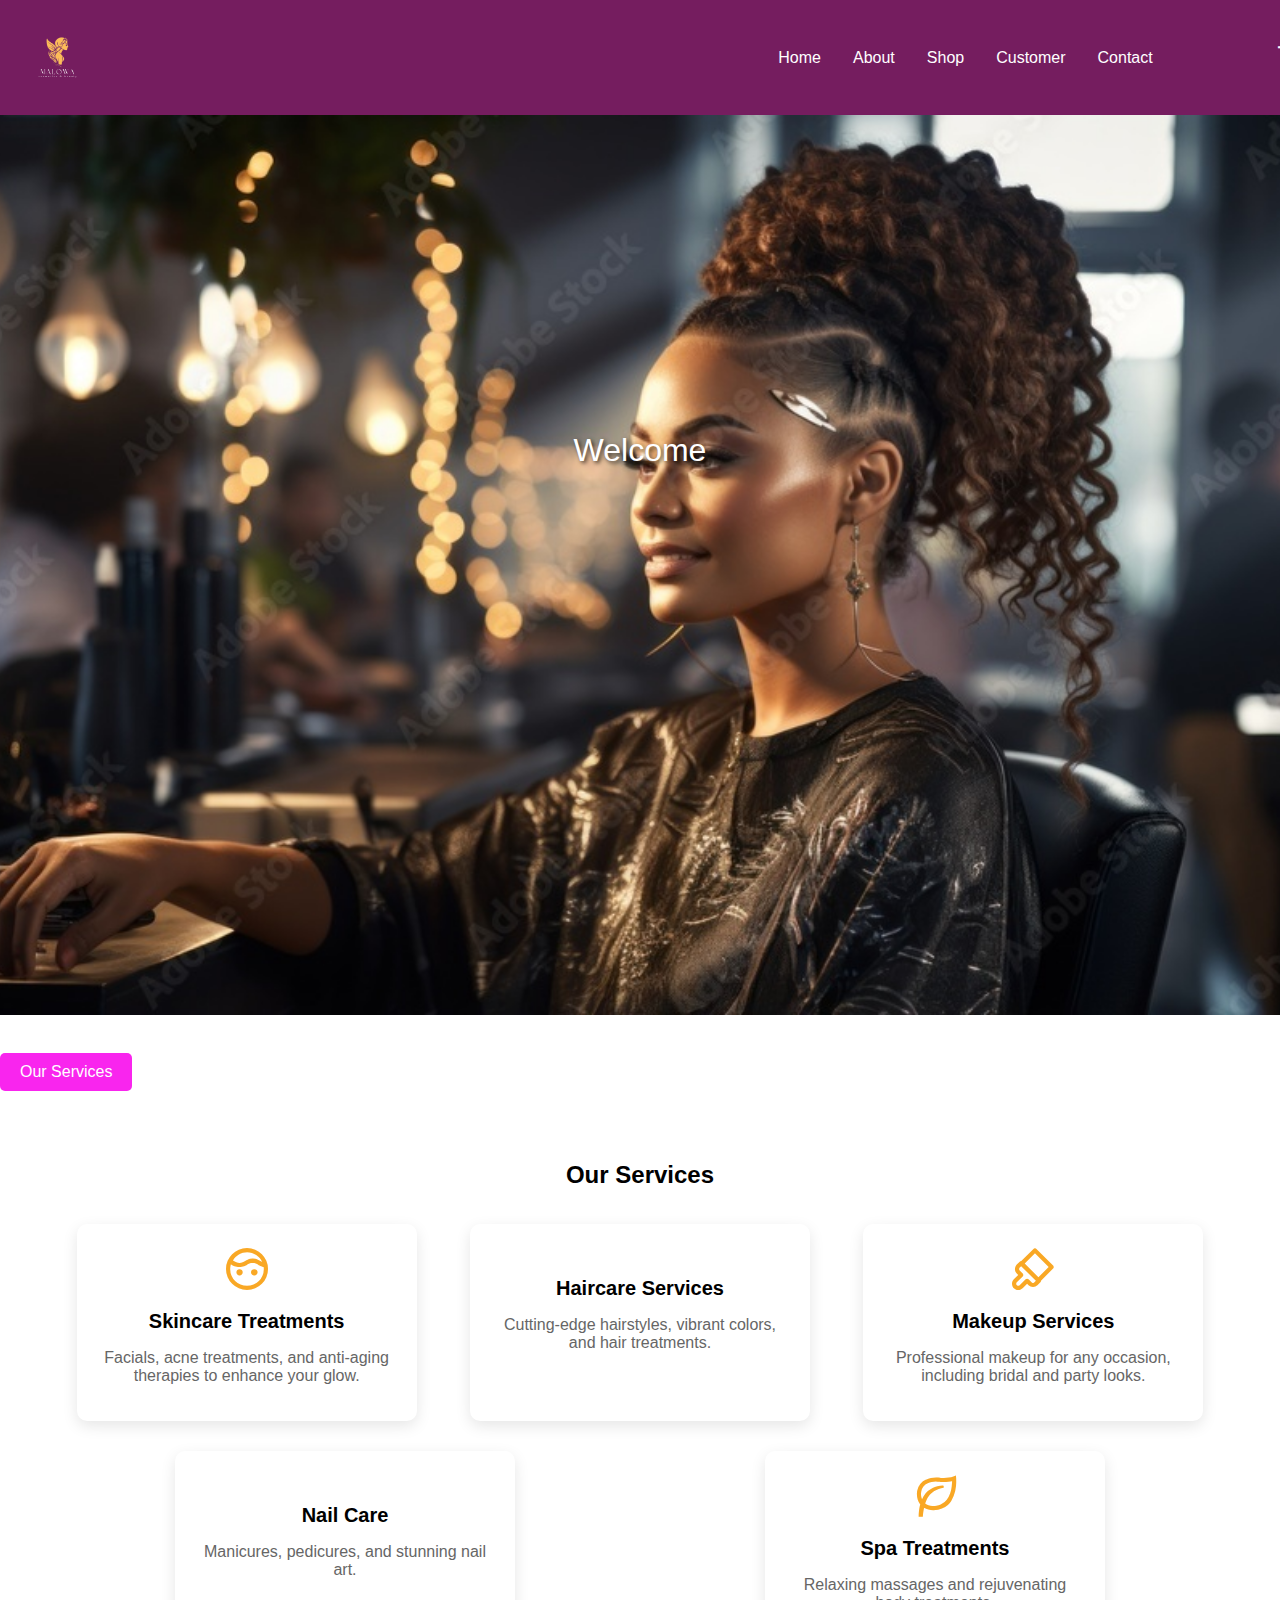
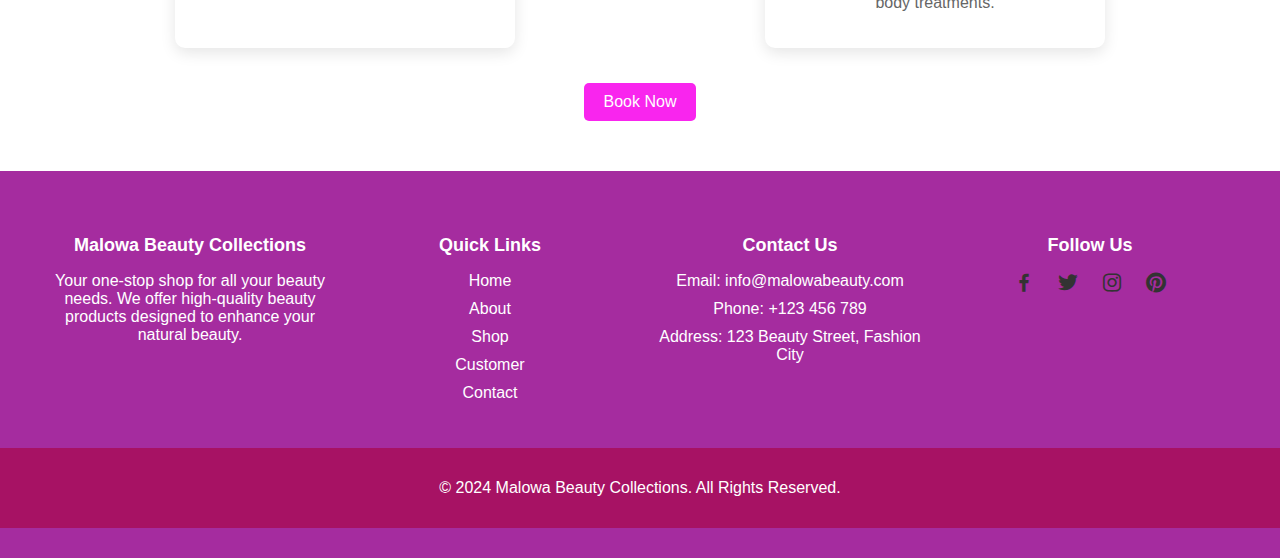
<file: index.html>
<!DOCTYPE html>
<html lang="en">
    <head>

    <title>beauty shop</title>
    <!--link to css -->
    <link rel="stylesheet"href="style.css">
    <link href='https://unpkg.com/boxicons@2.1.4/css/boxicons.min.css' rel='stylesheet'>
    <style>
        .services {
    padding: 50px;
    text-align: center;
}

.services-container {
    display: flex;
    justify-content: space-around;
    flex-wrap: wrap;
}

.service-box {
    width: 300px;
    padding: 20px;
    background-color: #fff;
    margin: 15px;
    border-radius: 10px;
    box-shadow: 0 5px 15px rgba(0, 0, 0, 0.1);
    transition: transform 0.3s;
}

.service-box:hover {
    transform: translateY(-10px);
}

.service-box i {
    font-size: 50px;
    color: #f9a825;
}

.service-box h3 {
    margin: 15px 0;
    font-size: 20px;
}

.service-box p {
    font-size: 16px;
    color: #666;
}

.btn {
    display: inline-block;
    margin-top: 20px;
    padding: 10px 20px;
    background-color: #f925ee;
    color: white;
    text-decoration: none;
    border-radius: 5px;
}

.btn:hover {
    background-color:#612b4c;
}


.modal {
    display: none;
    position: fixed;
    z-index: 1;
    left: 0;
    top: 0;
    width: 100%;
    height: 100%;
    overflow: auto;
    background-color: rgba(0, 0, 0, 0.5);
}

.modal-content {
    background-color: white;
    margin: 15% auto;
    padding: 20px;
    border-radius: 10px;
    width: 80%;
    max-width: 500px;
    border: 1px solid #888;
    position: relative;
    box-shadow: 0 4px 8px rgba(0, 0, 0, 0.2);

    
    
}

.close {
    float: right;
    font-size: 30px;
    cursor: pointer;
    
}

.close:hover {
    color: red;
}
.modal-content h2 {
    text-align: center;
    color: #e741be;
    margin-bottom: 20px;
    font-size: 24px;
}
.modal-content form {
    display: flex;
    flex-direction: column;
    gap: 15px;
}
.modal-content input[type="text"],
.modal-content input[type="email"],
.modal-content select,
.modal-content textarea {
    width: 100%;
    padding: 10px;
    margin: 5px 0 15px 0;
    display: inline-block;
    border: 1px solid #ccc;
    border-radius: 5px;
    box-sizing: border-box;
    font-size: 16px;
}
.modal-content select {
    padding: 10px;
    background-color: #fff;
    cursor: pointer;
}

.modal-content textarea {
    height: 100px;
    resize: none; /* Prevent resize */
}






    </style>
    
        
    </head>
        <body>
            <header>
                <a href="#" class="logo"><img src="mylogo.png" alt=""></a>
                
                <nav>
                    <a class="nav-item nav-link" href="index.html">Home</a>
                    <a class="nav-item nav-link" href="about.html">About</a>
                    <a class="nav-item nav-link" href="shop.html">Shop</a>
                    <a class="nav-item nav-link" href="customer.html">Customer</a>
                    <a class="nav-item nav-link" href="contact.html">Contact</a>
                </nav>
                <div class="bx bx-menu" id="menu-icon"></div>
                <div class="cart-icon">
                    <i class="bx bx-cart"></i>
                    <span id="cart-count">0</span>
                </div>
            </header>


            <section class="home" id="home">

                    <div class="hero">
                        <div class="slides">
                            <div class="slide" style="background-image: url('0.jpeg');"></div>
                            <div class="slide" style="background-image:url('5.jpeg');"></div>
                            <div class="slide" style="background-image: url('6.jpeg');"></div>
                        </div>
                    </div> 

                    
                        <div class="text" id="typing-text">
                        <h1>Welcome To Malowa Beauty Collections!</h1>
                        <p>Discover amazing content just tailored for you.</p>
                        </div>
            </section>
            <br>
            <a href="#services" class="btn">Our Services</a>

    <!--Services Section -->
    <section class="services" id="services">
        <h2>Our Services</h2>
        <div class="services-container">
            <div class="service-box">
                <i class='bx bx-face'></i>
                <h3>Skincare Treatments</h3>
                <p>Facials, acne treatments, and anti-aging therapies to enhance your glow.</p>
            </div>
            <div class="service-box">
                <i class='bx bx-scissors'></i>
                <h3>Haircare Services</h3>
                <p>Cutting-edge hairstyles, vibrant colors, and hair treatments.</p>
            </div>
            <div class="service-box">
                <i class='bx bx-brush'></i>
                <h3>Makeup Services</h3>
                <p>Professional makeup for any occasion, including bridal and party looks.</p>
            </div>
            <div class="service-box">
                <i class='bx bx-hand'></i>
                <h3>Nail Care</h3>
                <p>Manicures, pedicures, and stunning nail art.</p>
            </div>
            <div class="service-box">
                <i class='bx bx-leaf'></i>
                <h3>Spa Treatments</h3>
                <p>Relaxing massages and rejuvenating body treatments.</p>
            </div>
        </div>
        <a href="#" class="btn" id="book-btn">Book Now</a>
    </section>

    <!-- Booking Modal -->
    <div id="booking-modal" class="modal">
        <div class="modal-content">
            <span class="close">&times;</span>
            <h2>Book a Service</h2>
            <form action="https://formspree.io/f/xrbgbjqq"method="post" id="booking-form">
                <input type="text" name="name" placeholder="Your Name" required>
                <input type="email" name="email" placeholder="Your Email" required>
                <select name="service" required>
                    <option value="">Select Service</option>
                    <option value="Skincare">Skincare Treatments</option>
                    <option value="Haircare">Haircare Services</option>
                    <option value="Makeup">Makeup Services</option>
                    <option value="Nailcare">Nail Care</option>
                    <option value="Spa">Spa Treatments</option>
                </select>
                <textarea name="message" placeholder="Any special requests"></textarea>
                <input type="submit" value="Book Now" class="btn">
            </form>
        </div>
    </div>
    
            
            <footer>
                <div class="footer-container">
                    <div class="footer-row">
                        <!-- About Section -->
                        <div class="footer-col">
                            <h4>Malowa Beauty Collections</h4>
                            <p>Your one-stop shop for all your beauty needs. We offer high-quality beauty products designed to enhance your natural beauty.</p>
                        </div>
            
                        <!-- Quick Links -->
                        <div class="footer-col">
                            <h4>Quick Links</h4>
                            <ul>
                                <li><a href="index.html">Home</a></li>
                                <li><a href="about.html">About</a></li>
                                <li><a href="shop.html">Shop</a></li>
                                <li><a href="customer.html">Customer</a></li>
                                <li><a href="contact.html">Contact</a></li>
                            </ul>
                        </div>
            
                        <!-- Contact Info -->
                        <div class="footer-col">
                            <h4>Contact Us</h4>
                            <ul>
                                <li>Email: info@malowabeauty.com</li>
                                <li>Phone: +123 456 789</li>
                                <li>Address: 123 Beauty Street, Fashion City</li>
                            </ul>
                        </div>
            
                        <!-- Social Media Links -->
                        <div class="footer-col">
                            <h4>Follow Us</h4>
                            <div class="social-links">
                                <a href="#"><i class='bx bxl-facebook'></i></a>
                                <a href="#"><i class='bx bxl-twitter'></i></a>
                                <a href="#"><i class='bx bxl-instagram'></i></a>
                                <a href="#"><i class='bx bxl-pinterest'></i></a>
                            </div>
                        </div>
                    </div>
                </div>
            
                <div class="footer-bottom">
                    <p>&copy; 2024 Malowa Beauty Collections. All Rights Reserved.</p>
                </div>
            </footer>
            
                        
                            
                        


                        
                        
                        
            <!--link to js-->
            <script src="main.js"></script>
            
        </body>
</html>
</file>
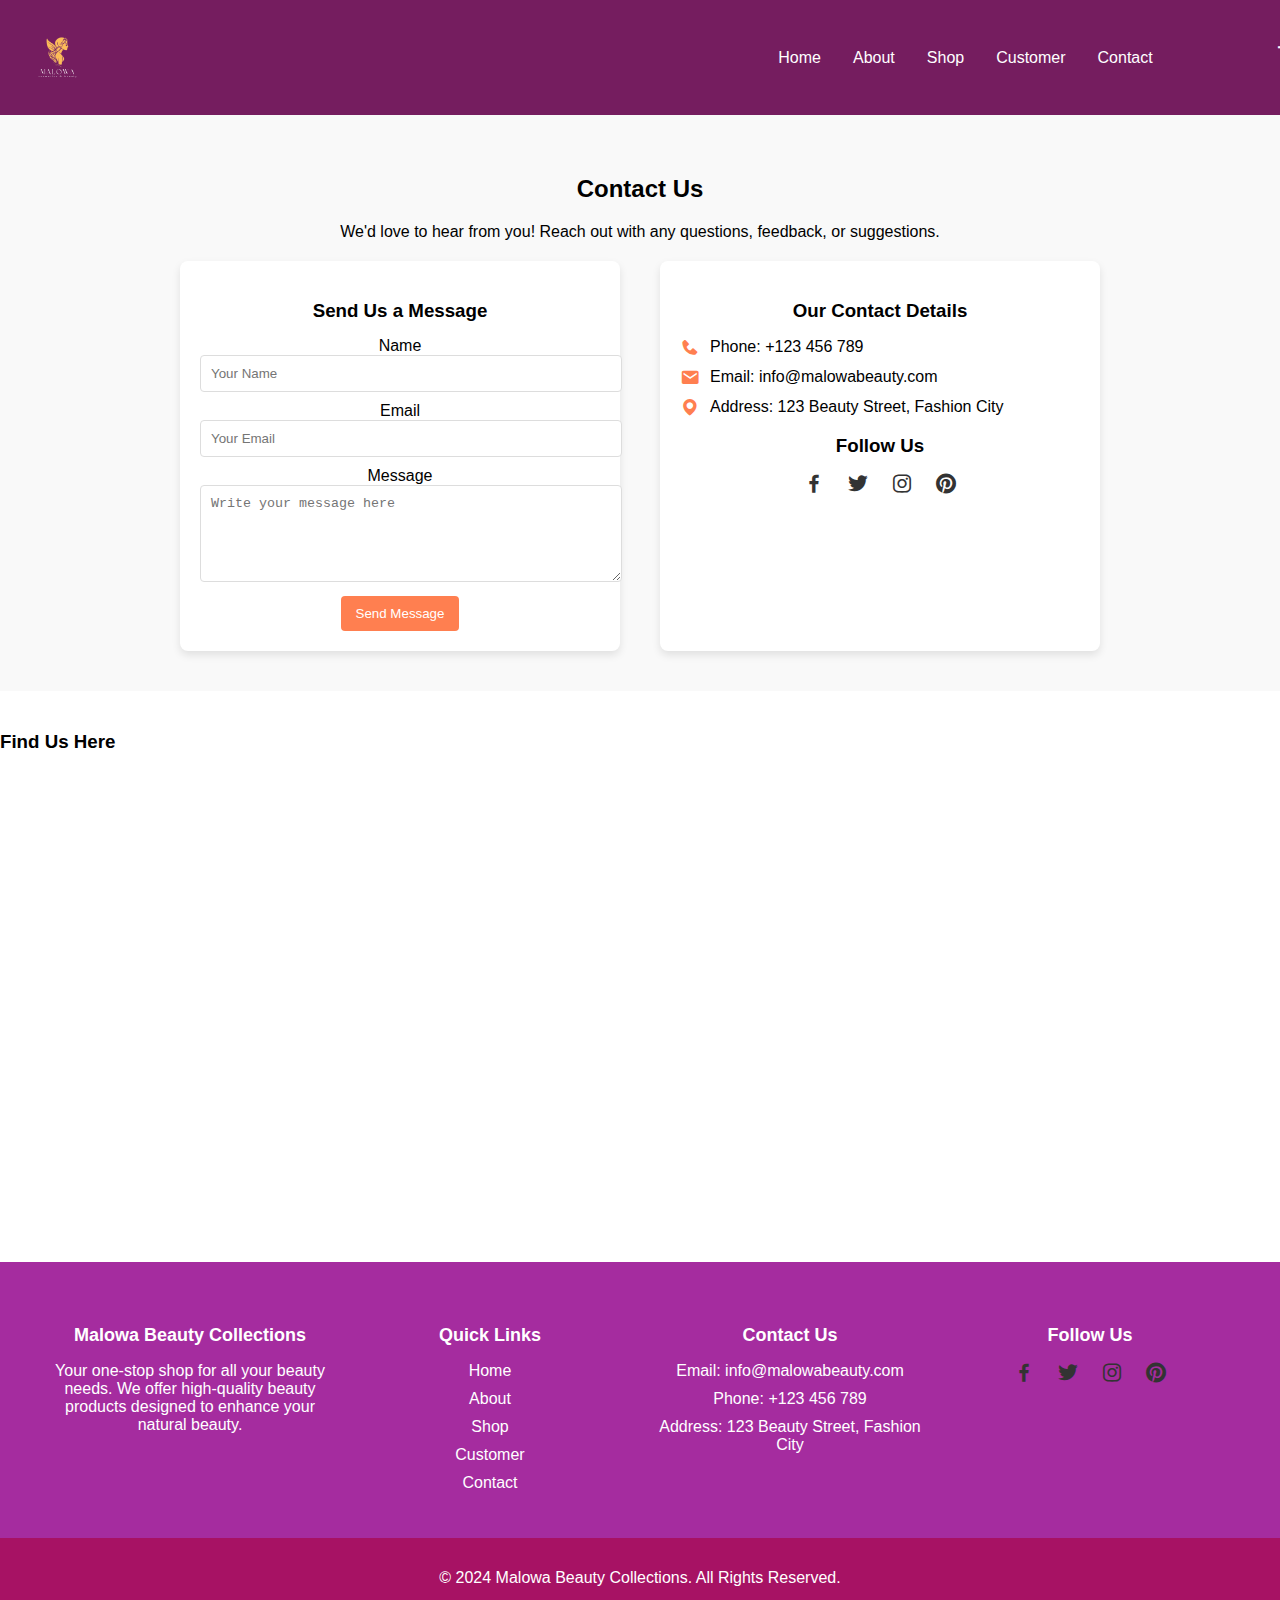
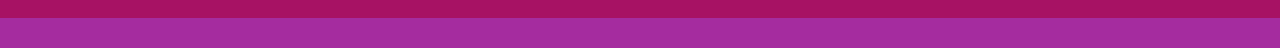
<file: contact.html>
<!DOCTYPE html>
<html lang="en">
    <head>
        <title>beauty shop</title>
        <!--link to css -->
        <link rel="stylesheet"href="style.css">
        <link href='https://unpkg.com/boxicons@2.1.4/css/boxicons.min.css' rel='stylesheet'>
        
    </head>
        <body>
            <header>
                <a href="#" class="logo"><img src="mylogo.png" alt=""></a>
                
                <nav>
                    <a class="nav-item nav-link" href="index.html">Home</a>
                    <a class="nav-item nav-link" href="about.html">About</a>
                    <a class="nav-item nav-link" href="shop.html">Shop</a>
                    <a class="nav-item nav-link" href="customer.html">Customer</a>
                    <a class="nav-item nav-link" href="contact.html">Contact</a>
                </nav>
                <div class="bx bx-menu" id="menu-icon"></div>
                <div class="cart-icon">
                    <i class="bx bx-cart"></i>
                    <span id="cart-count">0</span>
                </div>
            </header>
           <!-- Contact Section -->
    <section class="contact">
        <div class="heading">
            <h2>Contact Us</h2>
            <p>We'd love to hear from you! Reach out with any questions, feedback, or suggestions.</p>
        </div>
        <div class="contact-container">
            <!-- Contact Form -->
            <div class="contact-form">
                <h3>Send Us a Message</h3>
                <form action="submit_contact.php" method="post">
                    <label for="name">Name</label>
                    <input type="text" id="name" name="name" required placeholder="Your Name">
                    
                    <label for="email">Email</label>
                    <input type="email" id="email" name="email" required placeholder="Your Email">
                    
                    <label for="message">Message</label>
                    <textarea id="message" name="message" rows="5" required placeholder="Write your message here"></textarea>
                    
                    <button type="submit">Send Message</button>
                </form>
            </div>

            <!-- Contact Information -->
            <div class="contact-info">
                <h3>Our Contact Details</h3>
                <ul>
                    <li><i class="bx bxs-phone"></i> Phone: +123 456 789</li>
                    <li><i class="bx bxs-envelope"></i> Email: info@malowabeauty.com</li>
                    <li><i class="bx bxs-map"></i> Address: 123 Beauty Street, Fashion City</li>
                </ul>
                <h3>Follow Us</h3>
                <div class="social-links">
                    <a href="#"><i class="bx bxl-facebook"></i></a>
                    <a href="#"><i class="bx bxl-twitter"></i></a>
                    <a href="#"><i class="bx bxl-instagram"></i></a>
                    <a href="#"><i class="bx bxl-pinterest"></i></a>
                </div>
            </div>
        </div>
    </section>

    <!-- Map Section (Optional) -->
    <section class="map">
        <h3>Find Us Here</h3>
        <iframe src="https://www.google.com/maps/embed?pb=!1m18!1m12!1m3!1d255348.1558936944!2d34.57335206921578!3d-0.07462917280111758!2m3!1f0!2f0!3f0!3m2!1i1024!2i768!4f13.1!3m3!1m2!1s0x182aa437ad4ac81d%3A0x2012a439d6248dd2!2sKisumu!5e0!3m2!1sen!2ske!4v1729866772966!5m2!1sen!2ske" width="100%" height="450" style="border:0;" allowfullscreen="" loading="lazy" referrerpolicy="no-referrer-when-downgrade"></iframe>
    </section>
 
            
<footer>
    <div class="footer-container">
        <div class="footer-row">
            <!-- About Section -->
            <div class="footer-col">
                <h4>Malowa Beauty Collections</h4>
                <p>Your one-stop shop for all your beauty needs. We offer high-quality beauty products designed to enhance your natural beauty.</p>
            </div>

            <!-- Quick Links -->
            <div class="footer-col">
                <h4>Quick Links</h4>
                <ul>
                    <li><a href="index.html">Home</a></li>
                    <li><a href="about.html">About</a></li>
                    <li><a href="shop.html">Shop</a></li>
                    <li><a href="customer.html">Customer</a></li>
                    <li><a href="contact.html">Contact</a></li>
                </ul>
            </div>

            <!-- Contact Info -->
            <div class="footer-col">
                <h4>Contact Us</h4>
                <ul>
                    <li>Email: info@malowabeauty.com</li>
                    <li>Phone: +123 456 789</li>
                    <li>Address: 123 Beauty Street, Fashion City</li>
                </ul>
            </div>

            <!-- Social Media Links -->
            <div class="footer-col">
                <h4>Follow Us</h4>
                <div class="social-links">
                    <a href="#"><i class='bx bxl-facebook'></i></a>
                    <a href="#"><i class='bx bxl-twitter'></i></a>
                    <a href="#"><i class='bx bxl-instagram'></i></a>
                    <a href="#"><i class='bx bxl-pinterest'></i></a>
                </div>
            </div>
        </div>
    </div>

    <div class="footer-bottom">
        <p>&copy; 2024 Malowa Beauty Collections. All Rights Reserved.</p>
    </div>
</footer>

            
                
            


            
            
            
<!--link to js-->
<script src="main.js"></script>

</body>
</html>
</file>
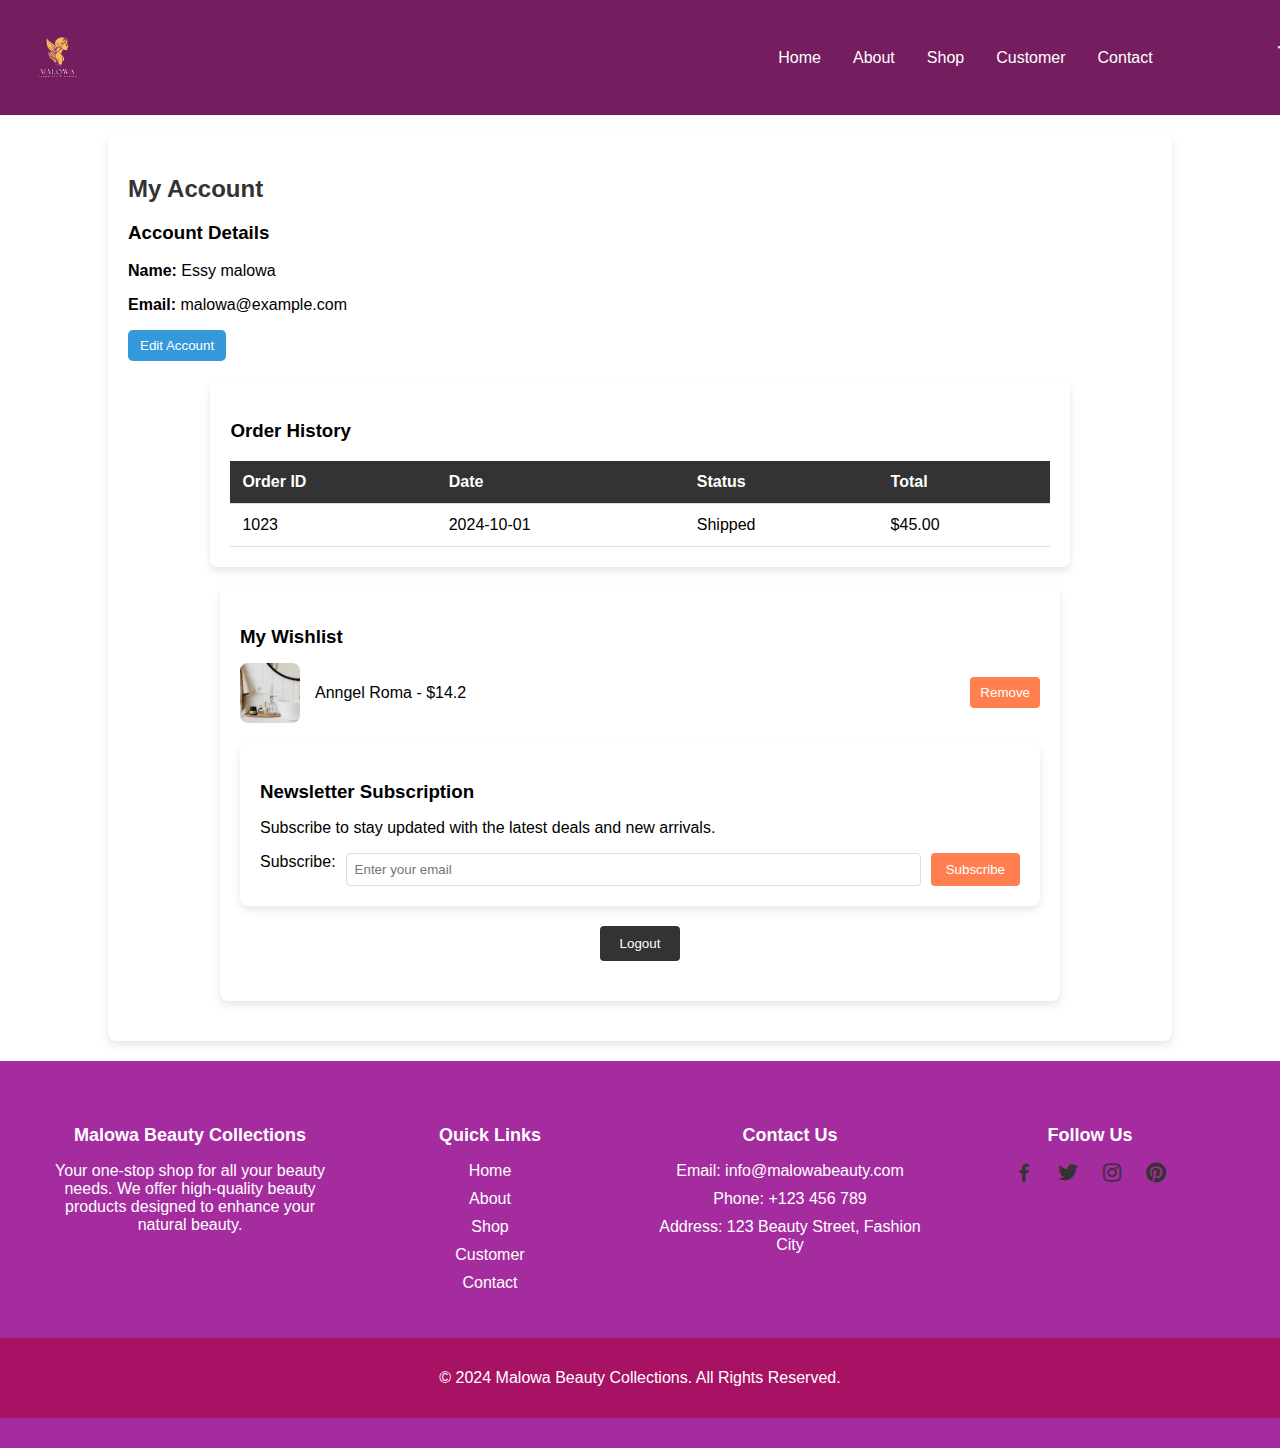
<file: customer.html>
<!DOCTYPE html>
<html lang="en">
    <head>
        <title>beauty shop</title>
        <!--link to css -->
        <link rel="stylesheet"href="style.css">
        <link href='https://unpkg.com/boxicons@2.1.4/css/boxicons.min.css' rel='stylesheet'>
        
    </head>
        <body>
            <header>
                <a href="#" class="logo"><img src="mylogo.png" alt=""></a>
                
                <nav>
                    <a class="nav-item nav-link" href="index.html">Home</a>
                    <a class="nav-item nav-link" href="about.html">About</a>
                    <a class="nav-item nav-link" href="shop.html">Shop</a>
                    <a class="nav-item nav-link" href="customer.html">Customer</a>
                    <a class="nav-item nav-link" href="contact.html">Contact</a>
                </nav>
                <div class="bx bx-menu" id="menu-icon"></div>
                <div class="cart-icon">
                    <i class="bx bx-cart"></i>
                    <span id="cart-count">0</span> <!-- Cart count badge -->
                </div>
            </header>
            <section class="account-overview">
                <h2>My Account</h2>
                <div class="account-details">
                    <h3>Account Details</h3>
                    <p><strong>Name:</strong> Essy malowa</p>
                    <p><strong>Email:</strong> malowa@example.com</p>
                    <button onclick="editAccount()">Edit Account</button>
                </div>
                <section class="order-history">
                    <h3>Order History</h3>
                    <table>
                        <tr>
                            <th>Order ID</th>
                            <th>Date</th>
                            <th>Status</th>
                            <th>Total</th>
                        </tr>
                        <tr>
                            <td>1023</td>
                            <td>2024-10-01</td>
                            <td>Shipped</td>
                            <td>$45.00</td>
                        </tr>
                    </table>
                </section>
                <section class="wishlist">
                    <h3>My Wishlist</h3>
                    <div class="wishlist-items">
                        <div class="wishlist-item">
                            <img src="pro1.jpg" alt="Product Image">
                            <p>Anngel Roma - $14.2</p>
                            <button onclick="removeFromWishlist()">Remove</button>
                        </div>
                        
                    </div>
                    <section class="newsletter-subscription">
                        <h3>Newsletter Subscription</h3>
                        <p>Subscribe to stay updated with the latest deals and new arrivals.</p>
                        <form id="subscription-form">
                            <label for="subscribe">Subscribe:</label>
                            <input type="email" id="subscribe-email" name="email" placeholder="Enter your email" required>
                            <button type="submit">Subscribe</button>
                        </form>
                    </section>
                
                    <!-- Logout Button -->
                    <div class="logout-section">
                        <button onclick="logout()">Logout</button>
                    </div> 
                </section>
            </section>
            <footer>
                <div class="footer-container">
                    <div class="footer-row">
                        <!-- About Section -->
                        <div class="footer-col">
                            <h4>Malowa Beauty Collections</h4>
                            <p>Your one-stop shop for all your beauty needs. We offer high-quality beauty products designed to enhance your natural beauty.</p>
                        </div>
            
                        <!-- Quick Links -->
                        <div class="footer-col">
                            <h4>Quick Links</h4>
                            <ul>
                                <li><a href="index.html">Home</a></li>
                                <li><a href="about.html">About</a></li>
                                <li><a href="shop.html">Shop</a></li>
                                <li><a href="customer.html">Customer</a></li>
                                <li><a href="contact.html">Contact</a></li>
                            </ul>
                        </div>
            
                        <!-- Contact Info -->
                        <div class="footer-col">
                            <h4>Contact Us</h4>
                            <ul>
                                <li>Email: info@malowabeauty.com</li>
                                <li>Phone: +123 456 789</li>
                                <li>Address: 123 Beauty Street, Fashion City</li>
                            </ul>
                        </div>
            
                        <!-- Social Media Links -->
                        <div class="footer-col">
                            <h4>Follow Us</h4>
                            <div class="social-links">
                                <a href="#"><i class='bx bxl-facebook'></i></a>
                                <a href="#"><i class='bx bxl-twitter'></i></a>
                                <a href="#"><i class='bx bxl-instagram'></i></a>
                                <a href="#"><i class='bx bxl-pinterest'></i></a>
                            </div>
                        </div>
                    </div>
                </div>
            
                <div class="footer-bottom">
                    <p>&copy; 2024 Malowa Beauty Collections. All Rights Reserved.</p>
                </div>
            </footer>
            
                        
                            
                        


                        
                        
                        
            <!--link to js-->
            <script src="main.js"></script>
            
        </body>
</html>
</file>
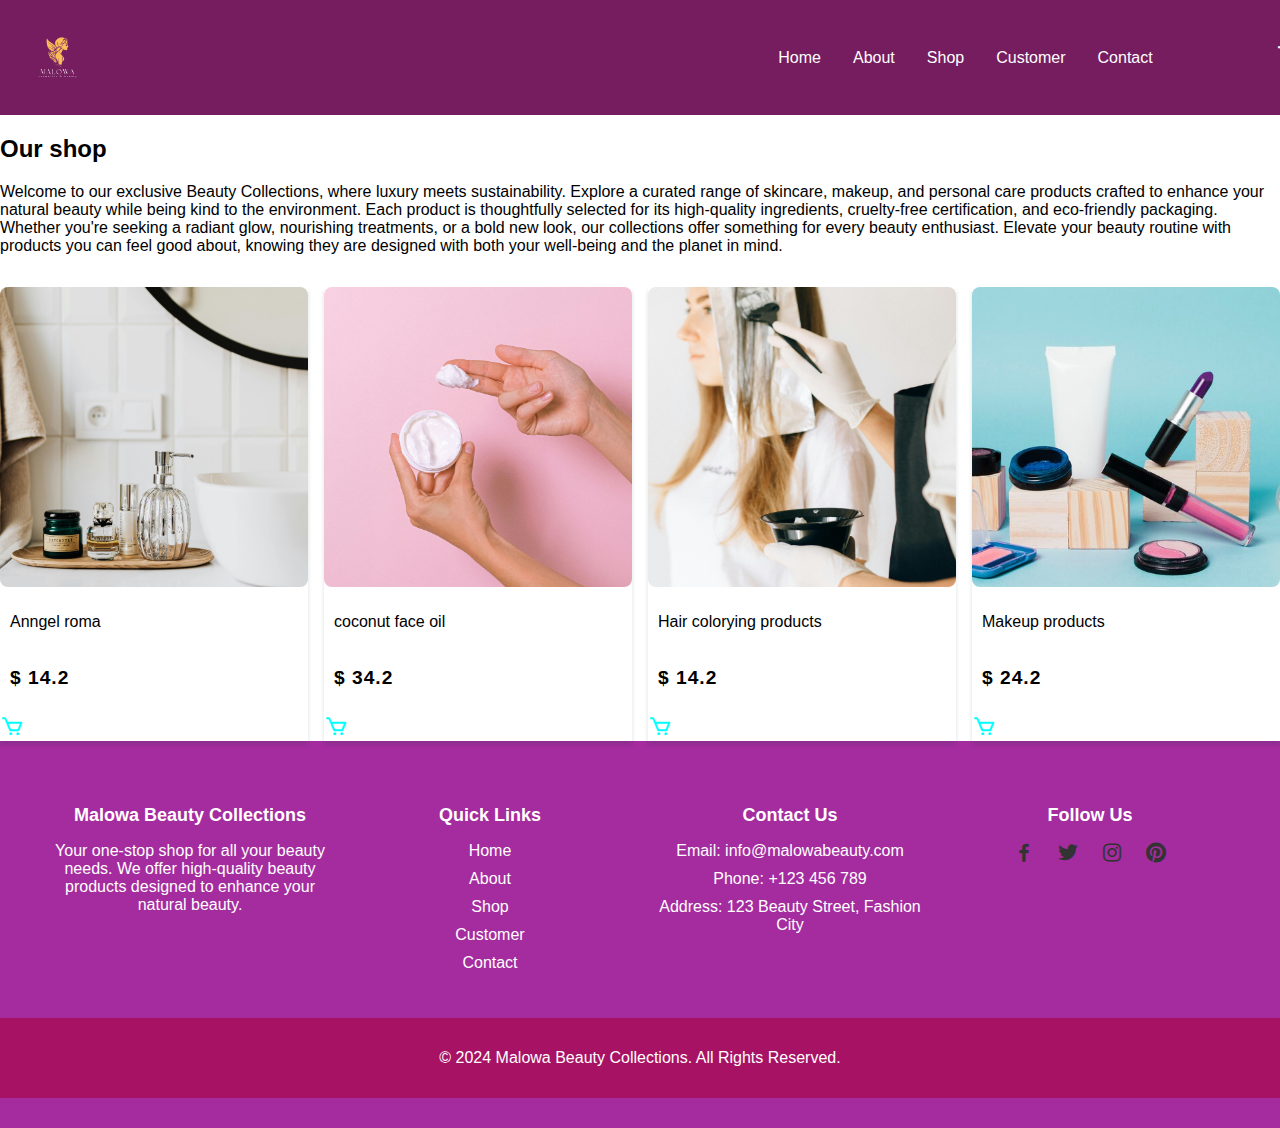
<file: shop.html>
<!DOCTYPE html>
<html lang="en">
    <head>
        <title>beauty shop</title>
        <!--link to css -->
        <link rel="stylesheet"href="style.css">
        <link href='https://unpkg.com/boxicons@2.1.4/css/boxicons.min.css' rel='stylesheet'>
        
    </head>
        <body>
            <header>
                <a href="#" class="logo"><img src="mylogo.png" alt=""></a>
                
                <nav>
                    <a class="nav-item nav-link" href="index.html">Home</a>
                    <a class="nav-item nav-link" href="about.html">About</a>
                    <a class="nav-item nav-link" href="shop.html">Shop</a>
                    <a class="nav-item nav-link" href="customer.html">Customer</a>
                    <a class="nav-item nav-link" href="contact.html">Contact</a>
                </nav>
                <div class="bx bx-menu" id="menu-icon"></div>
                <div class="cart-icon">
                    <i class="bx bx-cart"></i>
                    <span id="cart-count">0</span>
                </div>
                
            </header>
            

           
                        
                            
            <!--about section-->
            <section class="shop" id="shop">
                <div class="heading">
                    <h2>Our shop</h2>
                    <p>Welcome to our exclusive Beauty Collections, where luxury meets sustainability. Explore a curated range of skincare, makeup, and personal care products crafted to enhance your natural beauty while being kind to the environment. Each product is thoughtfully selected for its high-quality ingredients, cruelty-free certification, and eco-friendly packaging. Whether you're seeking a radiant glow, nourishing treatments, or a bold new look, our collections offer something for every beauty enthusiast. Elevate your beauty routine with products you can feel good about, knowing they are designed with both your well-being and the planet in mind.</p></p>
                </div>
                            <div class="shop-container">
                                <div class="shop-box">
                                    <div class="shop-img">
                                        <img src="pro1.jpg"alt="">
                                    </div>
                                    <h3>Anngel roma</h3>
                                    <h2>$ 14.2</h2>
                                    <i class='bx bx-cart' id="cart-icon"></i>
                                    
                                </div>
                                
                                <div class="shop-box">
                                    <div class="shop-img">
                                        <img src="pro4.jpg"alt="">
                                    </div>
                                    <h3>coconut face oil</h3>
                                    <h2>$ 34.2</h2>
                                    <i class='bx bx-cart' id="cart-icon"></i>
                                    
                                </div>  

                                
                                <div class="shop-box">
                                    <div class="shop-img">
                                        <img src="pro7.jpg"alt="">
                                    </div>
                                    <h3>Hair colorying products</h3>
                                    <h2>$ 14.2</h2>
                                    <i class='bx bx-cart' id="cart-icon"></i>
                                    
                                </div>
                            
                                <div class="shop-box">
                                    <div class="shop-img">
                                    <img src="ty.jpeg"alt="">
                                    </div>
                                    <h3>Makeup products</h3>
                                    <h2>$ 24.2</h2>
                                    <i class='bx bx-cart' id="cart-icon"></i>
                                    
                                </div>

                                

                            </div>
                            <footer>
                                <div class="footer-container">
                                    <div class="footer-row">
                                        <!-- About Section -->
                                        <div class="footer-col">
                                            <h4>Malowa Beauty Collections</h4>
                                            <p>Your one-stop shop for all your beauty needs. We offer high-quality beauty products designed to enhance your natural beauty.</p>
                                        </div>
                            
                                        <!-- Quick Links -->
                                        <div class="footer-col">
                                            <h4>Quick Links</h4>
                                            <ul>
                                                <li><a href="index.html">Home</a></li>
                                                <li><a href="about.html">About</a></li>
                                                <li><a href="shop.html">Shop</a></li>
                                                <li><a href="customer.html">Customer</a></li>
                                                <li><a href="contact.html">Contact</a></li>
                                            </ul>
                                        </div>
                            
                                        <!-- Contact Info -->
                                        <div class="footer-col">
                                            <h4>Contact Us</h4>
                                            <ul>
                                                <li>Email: info@malowabeauty.com</li>
                                                <li>Phone: +123 456 789</li>
                                                <li>Address: 123 Beauty Street, Fashion City</li>
                                            </ul>
                                        </div>
                            
                                        <!-- Social Media Links -->
                                        <div class="footer-col">
                                            <h4>Follow Us</h4>
                                            <div class="social-links">
                                                <a href="#"><i class='bx bxl-facebook'></i></a>
                                                <a href="#"><i class='bx bxl-twitter'></i></a>
                                                <a href="#"><i class='bx bxl-instagram'></i></a>
                                                <a href="#"><i class='bx bxl-pinterest'></i></a>
                                            </div>
                                        </div>
                                    </div>
                                </div>
                            
                                <div class="footer-bottom">
                                    <p>&copy; 2024 Malowa Beauty Collections. All Rights Reserved.</p>
                                </div>
                            </footer>
                            
                                        
                                            
                                        
                
                
                                        
                                        
                                        
                            <!--link to js-->
                            <script src="main.js"></script>
                            
                        </body>
                </html>
</file>
<file: style.css>
body {
    font-family: Arial, sans-serif;
    margin: 0;
    padding: 0;
}
header {
    
    display: flex;
    align-items: center;
    justify-content: space-between;
    width: 100%;
    padding: 20px;
    background-color: #751d5f;
    top: 0;
    
    
   
}
#menu-icon {
    display: none;
    font-size: 24px;
    cursor: pointeer;
}


.logo{
    display: flex;
    align-items: center;   
}
.logo img{
    width: 75px;
    margin-right: 10px;
    animation: spin 2s linear infinite;
}
@keyframes spin {
    0% { transform: rotate(0deg); }
    100% { transform: rotate(360deg); }
}
nav {
    background-color: #751d5f;
    overflow: hidden;
    
    margin-left:550px;
}
nav a {
    float: left;
    display: block;
    color: white;
    text-align: center;
    padding: 14px 16px;
    text-decoration: none;
    
    
}
.nav-active nav {
    display: flex;
}


/* Further adjustments for very small screens (mobile phones) */
@media (max-width: 480px) {
header .logo img {
    max-width: 100px;
}

header nav a {
    font-size: 14px;
}
}
nav a:hover {
    background-color: #31a2be;
    color: black;
}
.hero {
    position: relative;
    height: 100vh;
    overflow: hidden;
}
.slides {
    display: flex;
    transition: transform 1s ease-in-out;
    width: 300%;
}
.slide {
    width: 100vw;
    height: 100vh;
    background-size: cover;
    background-position: center;
}
.text {
    position: absolute;
    top: 50%;
    left: 50%;
    transform: translate(-50%, -50%);
    color: white;
    font-size: 2em;
    text-shadow: 2px 2px 4px rgba(0, 0, 0, 0.7);
}


.btn{
    padding: 10px 20px;
    border-radius: 40px;
    font-weight: 500;
    background: rgba(0, 98, 128, 0.863);
    text-decoration-line: none;
    color: white;
}
.btn:hover{
    background: #751d5f;
}
#about{

    display: flex;
    align-items: center;
    flex-direction:column ;
    background: url(p.jpeg);
    background-repeat: no-repeat;
    background-size: cover;
    background-position: center;
     
    
}
.about h2{
    text-align: center;
}
.about-section {
    display: flex;
    flex-wrap: wrap;
    justify-content: space-around;
    
}

.product {
    margin: 10px;
    text-align: center;
}
.product img {
    /*width: 200px;*/
    /*height: 200px;*/
    cursor: pointer;
    transition: transform 0.2s;
    width: 100%;
    height: 100%;
    object-fit: contain;
    object-position: center;
    width: 100%;
    height: 300px;
    border-radius: 0.5rem;
    overflow: hidden;
}
.product img img{
    width: 100%;
    height: 100%;
    object-fit: contain;
    object-position: center;
}

.product img:hover {
    transform: scale(1.5);
}
.product-name {
    font-weight: bold;
    margin-top: 10px;
}
.product-price {
    color: green;
}
.testimonials{
    background-color: #f9f9f9;
    padding: 50px 20px;
    text-align: center;
    color: #333;
}
.testimonials h2 {
    font-size: 2.5em;
    margin-bottom: 40px;
    color: #e6229b;
    text-transform: uppercase;
}
.testimonial {
    display: inline-block;
    max-width: 400px;
    background-color: white;
    border-radius: 10px;
    padding: 20px;
    margin: 10px;
    box-shadow: 0 4px 8px rgba(0, 0, 0, 0.1);
    transition: transform 0.3s ease-in-out;

}
.testimonial:hover {
    transform: scale(1.05);
}

.testimonial p {
    font-style: italic;
    margin-bottom: 15px;
}

.testimonial h4 {
    font-size: 1.2em;
    font-weight: bold;
    color: #333;
}

.shop-container ,
.customer-container{

    display: flex;
    align-items: center;
    justify-content: center;
    flex-wrap: wrap;
    gap: 1rem;
    margin-top: 2rem;
}
.shop-box{
    position: relative;
    flex: 1 1 17rem;
    box-shadow: 0 4px 4px rgb(14 55 54 / 15%);
    height: auto;
}
.shop-img{
    width: 100%;
    height: 300px;
    border-radius: 0.5rem;
    overflow: hidden;
}
.shop-img img{
   width: 100%;
   height: 100%; 
   object-fit: cover;
   object-position: center;
}
.shop-img img{
    transform: scale(1.1);
    transition:0.5s ;
}
.shop-box h3{
    font-size: 1rem;
    font-weight: 500;
    color:var(--second-color);
    padding: 10px;

}
.shop-box h2{
    font-size: 1.2rem;
    color: var(--main-color);
    letter-spacing: 1px;
    padding: 10px;
}

#cart-icon {
    font-size: 24px;
    cursor: pointer;
    transition: transform 0.3s;
    color: aqua;
}

#cart-icon:hover {
    transform: scale(1.2);
}

footer {
    background-color: #a52c9f;
    color: #fff;
    padding: 30px 0;
    text-align: center;
}

.footer-container {
    max-width: 1200px;
    margin: auto;
    display: flex;
    flex-wrap: wrap;
    justify-content: space-between;
}

.footer-row {
    display: flex;
    justify-content: space-between;
    width: 100%;
}

.footer-col {
    flex: 1;
    padding: 10px;
    min-width: 250px;
}

.footer-col h4 {
    font-size: 18px;
    margin-bottom: 15px;
    text-transform: capitalize;
    font-weight: 600;
    color: #fff;
    position: relative;
}

.footer-col ul {
    list-style: none;
    padding: 0;
}

.footer-col ul li {
    margin-bottom: 10px;
}

.footer-col ul li a {
    color: #fff;
    text-decoration: none;
}

.footer-col ul li a:hover {
    color: #f9a825;
}

.social-links {
    display: flex;
    justify-content: center;
    align-items: center;
}

.social-links a {
    font-size: 24px;
    color: #fff;
    margin: 0 10px;
    text-decoration: none;
}

.social-links a:hover {
    color: #f9a825;
}

.footer-bottom {
    background-color:rgb(167, 18, 100);

    padding: 15px;
    margin-top: 20px;
    text-align: center;
    color: #fff;
}
header .cart-icon {
    position: relative;
    color: #fff;
    font-size: 24px;
    cursor: pointer;
}

header .cart-icon #cart-count {
    position: absolute;
    top: -10px;
    right: -10px;
    background-color: #e74c3c;
    color: #fff;
    border-radius: 50%;
    padding: 4px 8px;
    font-size: 12px;
}
.account-overview {
    background-color: #fff;
    padding: 20px;
    margin: 20px auto;
    width: 80%;
    box-shadow: 0 4px 8px rgba(0, 0, 0, 0.1);
    border-radius: 8px;
}

.account-overview h2 {
    color: #333;
    margin-bottom: 15px;
}

.account-details {
    margin: 10px 0;
    font-size: 16px;
}

.account-details button {
    background-color: #3498db;
    color: #fff;
    padding: 8px 12px;
    border: none;
    border-radius: 5px;
    cursor: pointer;
}

.account-details button:hover {
    background-color: #2980b9;
}

/* Order History Styling */
.order-history {
    background-color: #fff;
    padding: 20px;
    margin: 20px auto;
    width: 80%;
    box-shadow: 0 4px 8px rgba(0, 0, 0, 0.1);
    border-radius: 8px;
}

.order-history table {
    width: 100%;
    border-collapse: collapse;
    font-size: 16px;
}

.order-history th, .order-history td {
    padding: 12px;
    border-bottom: 1px solid #ddd;
    text-align: left;
}
.order-history table tr:hover {
    background-color: #f1f1f1;
}


.order-history th {
    background-color: #333;
    color: #fff;
}

.wishlist {
    padding: 20px;
    background-color: #fff;
    margin: 20px auto;
    max-width: 800px;
    border-radius: 8px;
    box-shadow: 0 4px 8px rgba(0, 0, 0, 0.1);
}

.wishlist h3 {
    margin-bottom: 15px;
}

.wishlist-item {
    display: flex;
    align-items: center;
    margin-bottom: 15px;
}

.wishlist-item img {
    width: 60px;
    height: 60px;
    object-fit: cover;
    border-radius: 8px;
    margin-right: 15px;
}

.wishlist-item p {
    flex: 1;
    font-weight: 500;
}

.wishlist-item button {
    padding: 8px 10px;
    background-color: #ff7f50;
    color: #fff;
    border: none;
    border-radius: 4px;
    cursor: pointer;
}

.wishlist-item button:hover {
    background-color: #ff5733;
}

/* Newsletter Subscription Section */
.newsletter-subscription {
    padding: 20px;
    background-color: #fff;
    margin: 20px auto;
    max-width: 800px;
    border-radius: 8px;
    box-shadow: 0 4px 8px rgba(0, 0, 0, 0.1);
}

.newsletter-subscription h3 {
    margin-bottom: 10px;
}

#subscription-form {
    display: flex;
    gap: 10px;
}

#subscribe-email {
    padding: 8px;
    border: 1px solid #ddd;
    border-radius: 4px;
    flex: 1;
}

#subscription-form button {
    padding: 8px 15px;
    background-color: #ff7f50;
    color: #fff;
    border: none;
    border-radius: 4px;
    cursor: pointer;
}

#subscription-form button:hover {
    background-color: #ff5733;
}

/* Logout Section */
.logout-section {
    display: flex;
    justify-content: center;
    margin: 20px auto;
}

.logout-section button {
    padding: 10px 20px;
    background-color: #333;
    color: #fff;
    border: none;
    border-radius: 4px;
    cursor: pointer;
}

.logout-section button:hover {
    background-color: #555;
}
/* Contact Page Styling */

.contact {
    padding: 40px 20px;
    background-color: #f9f9f9;
    text-align: center;
}

.contact-container {
    display: flex;
    flex-wrap: wrap;
    justify-content: center;
    gap: 40px;
    margin-top: 20px;
}

.contact-form, .contact-info {
    background-color: #fff;
    padding: 20px;
    border-radius: 8px;
    box-shadow: 0 4px 8px rgba(0, 0, 0, 0.1);
    width: 100%;
    max-width: 400px;
}

.contact-form h3, .contact-info h3 {
    margin-bottom: 15px;
}

.contact-form input, .contact-form textarea {
    width: 100%;
    padding: 10px;
    margin-bottom: 10px;
    border: 1px solid #ddd;
    border-radius: 4px;
}

.contact-form button {
    padding: 10px 15px;
    background-color: #ff7f50;
    color: #fff;
    border: none;
    border-radius: 4px;
    cursor: pointer;
}

.contact-form button:hover {
    background-color: #ff5733;
}

.contact-info ul {
    list-style: none;
    padding: 0;
    margin: 0;
}

.contact-info ul li {
    display: flex;
    align-items: center;
    margin: 10px 0;
}

.contact-info ul li i {
    font-size: 20px;
    color: #ff7f50;
    margin-right: 10px;
}

.social-links a {
    font-size: 24px;
    color: #333;
    margin-right: 10px;
    transition: color 0.3s;
}

.social-links a:hover {
    color: #ff50f6;
}

/* Map Styling */
.map {
    margin: 40px 0;
}
.map h3 {
    margin-bottom: 15px;
}
</file>
